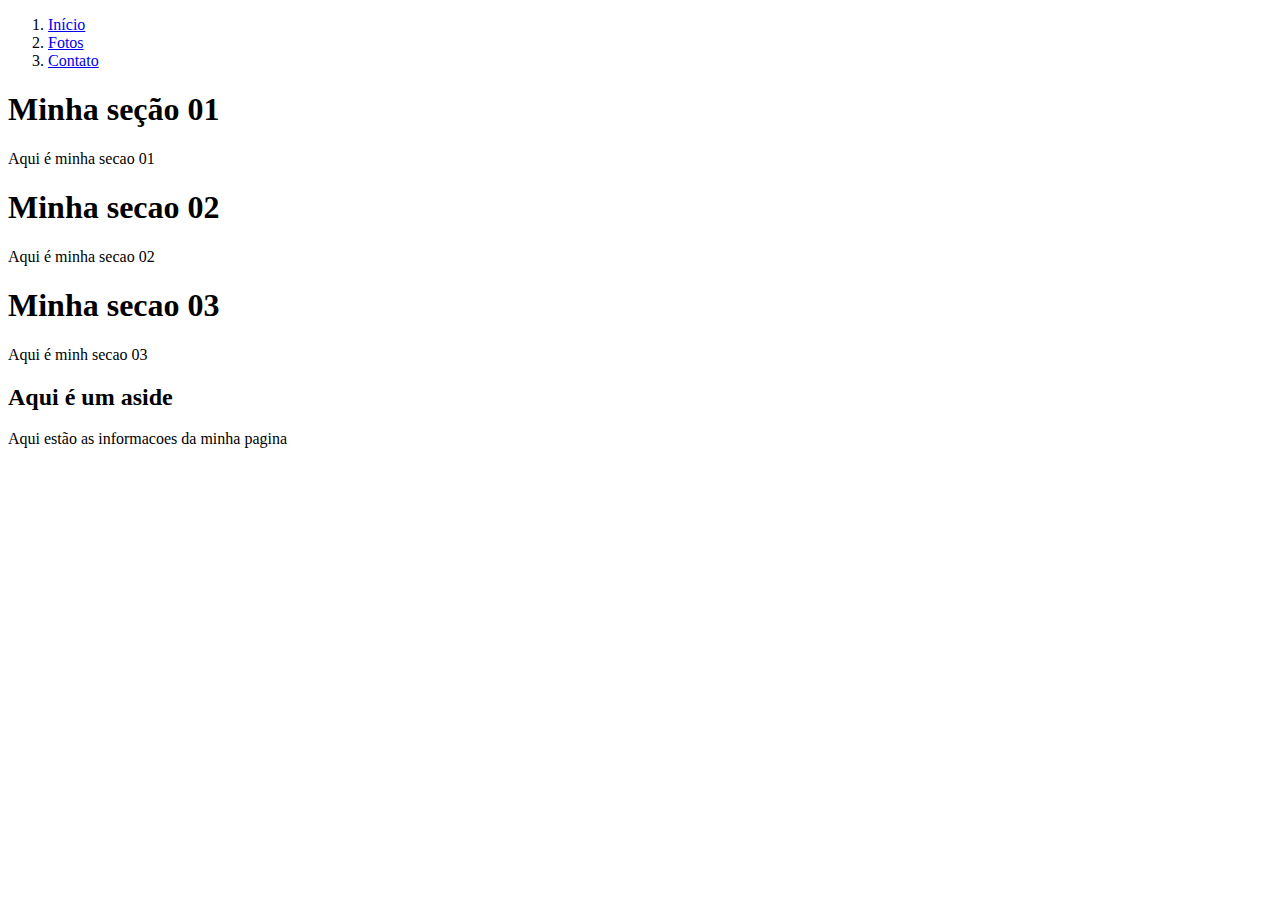
<file: programacao-full-stack/aula4/index.html>
<!DOCTYPE html>
<html lang="en">

<head>
    <meta charset="UTF-8">
    <meta name="viewport" content="width=device-width, initial-scale=1.0">
    <title>Document</title>
</head>

<body>

    <header>
        <nav>
            <ol>
                <li><a href="#section1">Início</a></li>
                <li><a href="#section2">Fotos</a></li>
                <li><a href="#section3">Contato</a></li>
            </ol>
        </nav>
    </header>

    <main>

        <section id="section1">
            <h1>Minha seção 01</h1>
            <p>Aqui é minha secao 01</p>
        </section>

        <section id="section2">
            <h1>Minha secao 02</h1>
            <p>Aqui é minha secao 02</p>
        </section>

        <section id="section3">
            <h1>Minha secao 03</h1>
            <p>Aqui é minh secao 03</p>
        </section>

        <aside>
            <h2>Aqui é um aside</h2>
        </aside>

    </main>

    <footer>
        <p>Aqui  estão as informacoes da minha pagina</p>
    </footer>

</body>

</html>
</file>
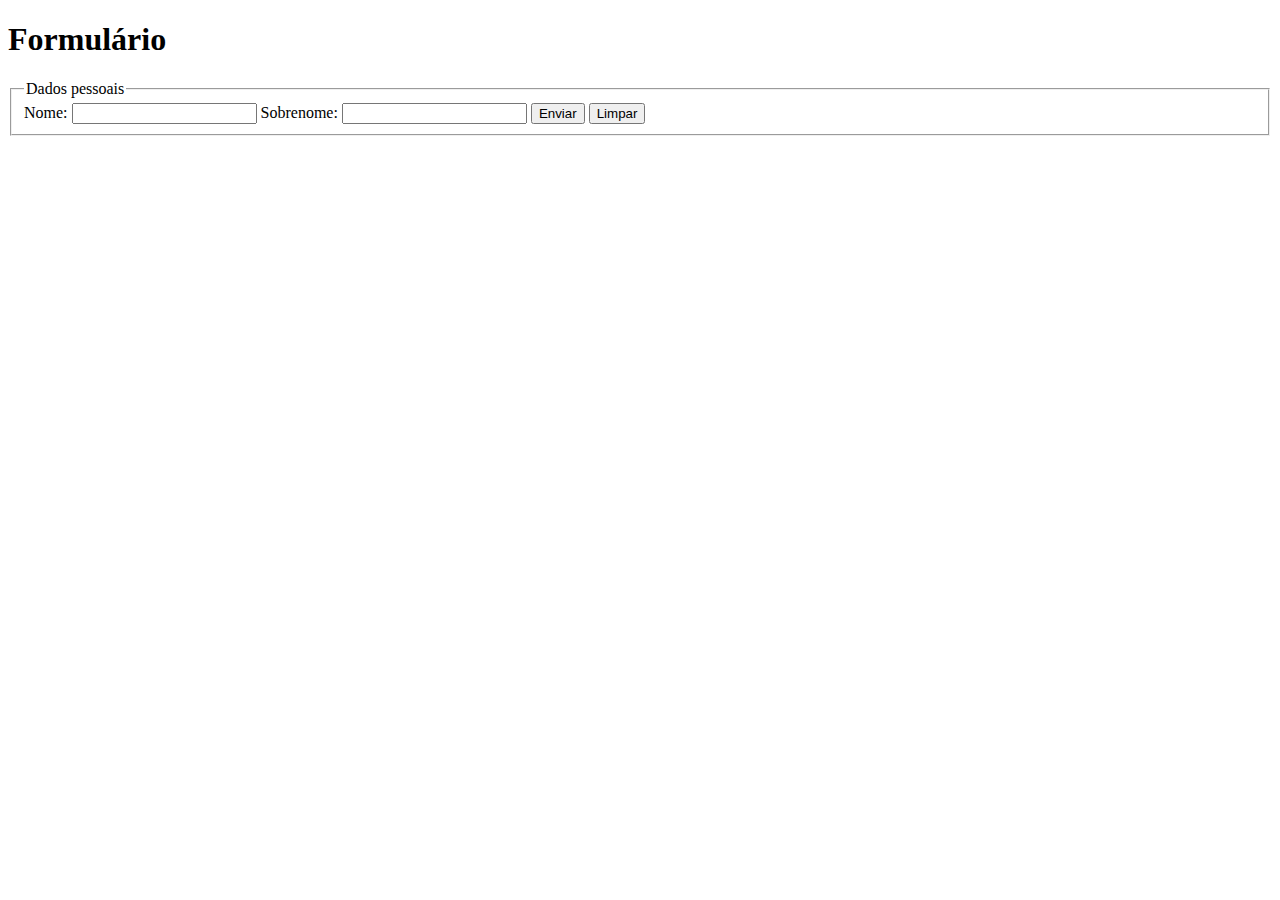
<file: programacao-full-stack/aula4/exercicio001.html>
<!DOCTYPE html>
<html lang="pt-br">
<head>
    <meta charset="UTF-8">
    <meta name="viewport" content="width=device-width, initial-scale=1.0">
    <title>Exercicio 01</title>
</head>
<body>
    <main>
        <section id="form">
            <h1>Formulário</h1>
            <form action="">
                <fieldset>
                    <legend>Dados pessoais</legend>

                    <label for="">Nome:</label>
                    <input type="text">

                    <label for="">Sobrenome:</label>
                    <input type="text">

                    <input type="submit" value="Enviar">
                    <input type="reset" value="Limpar">

                </fieldset>
            </form>
        </section>
    </main>
</body>
</html>
</file>
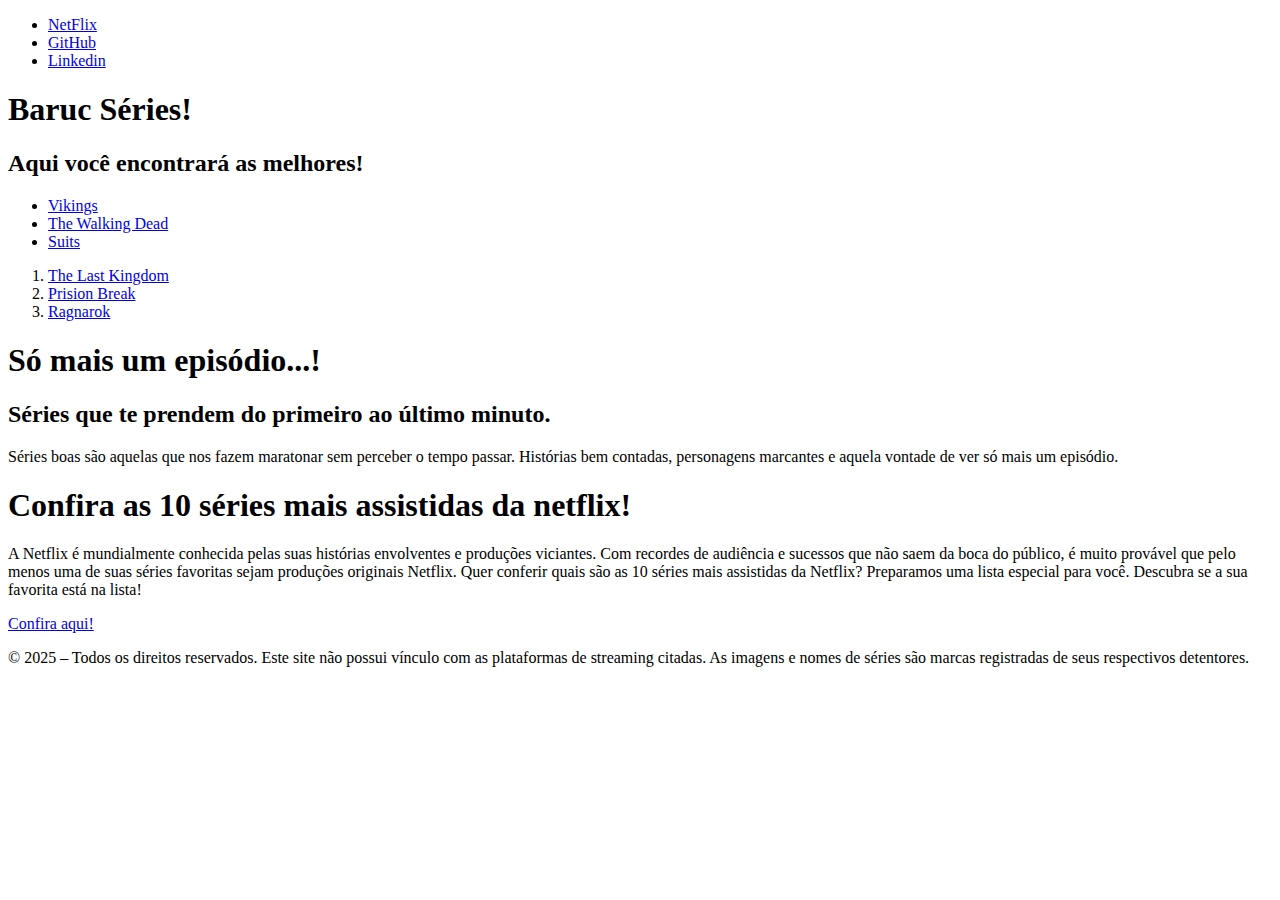
<file: programacao-full-stack/aula4/exercicio01.html>
<!DOCTYPE html>
<html lang="pt-br">
<head>
    <meta charset="UTF-8">
    <meta name="viewport" content="width=device-width, initial-scale=1.0">
    <title>BarucSéries</title>
</head>
<body>
    <!-- Cabecalho com navegação -->
    <header>
        <nav>
            <ul>
                <li><a href="https://www.netflix.com/br/">NetFlix</a></li> <!--Link para netflix-->
                <li><a href="https://github.com/jhonedev">GitHub</a></li> <!--Link para meu github-->
                <li><a href="https://www.linkedin.com/in/jhonedev/">Linkedin</a></li> <!--Link para meu linkedin-->
            </ul>
        </nav>
    </header>
    <!-- Conteúdo principal -->
    <main>
        <!-- Seção 1 -->
        <section>
            <h1>Baruc Séries!</h1>
            <h2>Aqui você encontrará as melhores!</h2>
            <p></p>
            <!-- Lista não ordenada -->
            <ul>
                <li><a href="https://www.netflix.com/br/title/70301870">Vikings</a></li>
                <li><a href="https://www.netflix.com/br/title/70177057">The Walking Dead</a></li>
                <li><a href="https://www.netflix.com/br/title/70195800">Suits</a></li>
            </ul>
            <!-- Lista ordenada -->
            <ol>
                <li><a href="https://www.netflix.com/br/title/80074249">The Last Kingdom</a></li>
                <li><a href="https://www.netflix.com/br/title/70140425">Prision Break</a></li>
                <li><a href="https://www.netflix.com/br/title/80232926">Ragnarok</a></li>
            </ol>
        </section>

        <!-- Seção 2  -->
        <section>
            <h1>Só mais um episódio...!</h1> <!--Título da seção-->
            <h2>Séries que te prendem do primeiro ao último minuto.</h2> <!--Subtítulo-->
            <p>
                Séries boas são aquelas que nos fazem maratonar sem perceber o tempo passar. Histórias bem contadas, personagens marcantes 
                e aquela vontade de ver só mais um episódio.
            </p> <!--Parágrafo descritivo sobre as melhores séries-->
        </section>

        <!--Barra lateral-->
        <aside>
            <h1>Confira as 10 séries mais assistidas da netflix!</h1> <!--Título da seção-->
            <p>A Netflix é mundialmente conhecida pelas suas histórias envolventes e produções viciantes. Com recordes de audiência e 
                sucessos que não saem da boca do público, é muito provável que pelo menos uma de suas séries favoritas sejam produções 
                originais Netflix. Quer conferir quais são as 10 séries mais assistidas da Netflix? Preparamos uma lista especial para
                você. Descubra se a sua favorita está na lista! </p> <!--Texto informativo sobre as séries -->
            <a href="https://www.claro.com.br/faq/news/entretenimento/series-mais-assistidas-da-netflix">Confira aqui!</a> <!--Link para a fonte-->
        </aside>

    </main>

    <!--Rodapé para os direitos autorais-->
    <footer>
        <p>© 2025 – Todos os direitos reservados. Este site não possui vínculo com as plataformas de streaming citadas. As imagens e 
            nomes de séries são marcas registradas de seus respectivos detentores.</p>
    </footer>
</body>
</html>
</file>
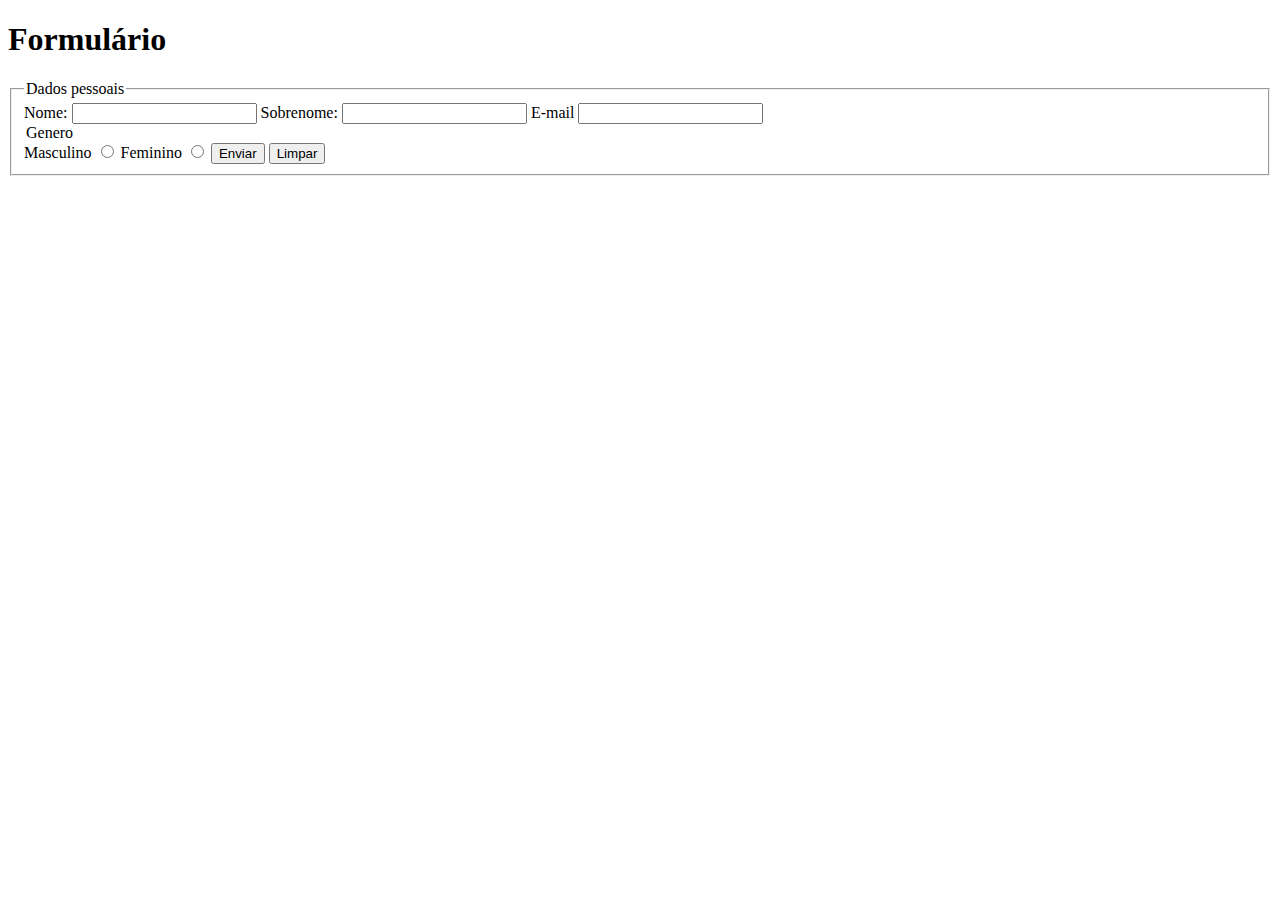
<file: programacao-full-stack/aula4/exercicio02.html>
<!DOCTYPE html>
<html lang="pt-br">
<head>
    <meta charset="UTF-8">
    <meta name="viewport" content="width=device-width, initial-scale=1.0">
    <title>Exercicio 02</title>
</head>
<body>
    <main>
        <section id="form">
            <h1>Formulário</h1>
            <form action="">
                <fieldset>
                    <legend>Dados pessoais</legend>

                    <label for="">Nome:</label>
                    <input type="text">

                    <label for="">Sobrenome:</label>
                    <input type="text">

                    <label for="">E-mail</label>
                    <input type="email">

                    <legend>Genero</legend>
                    <label for="m">Masculino</label>
                    <input type="radio" id="m" name="sexo" value="m">

                    <label for="f">Feminino</label>
                    <input type="radio" id="f" name="sexo" value="f">

                    <input type="submit" value="Enviar">
                    <input type="reset" value="Limpar">

                    

                </fieldset>
            </form>
        </section>
    </main>
</body>
</html>
</file>
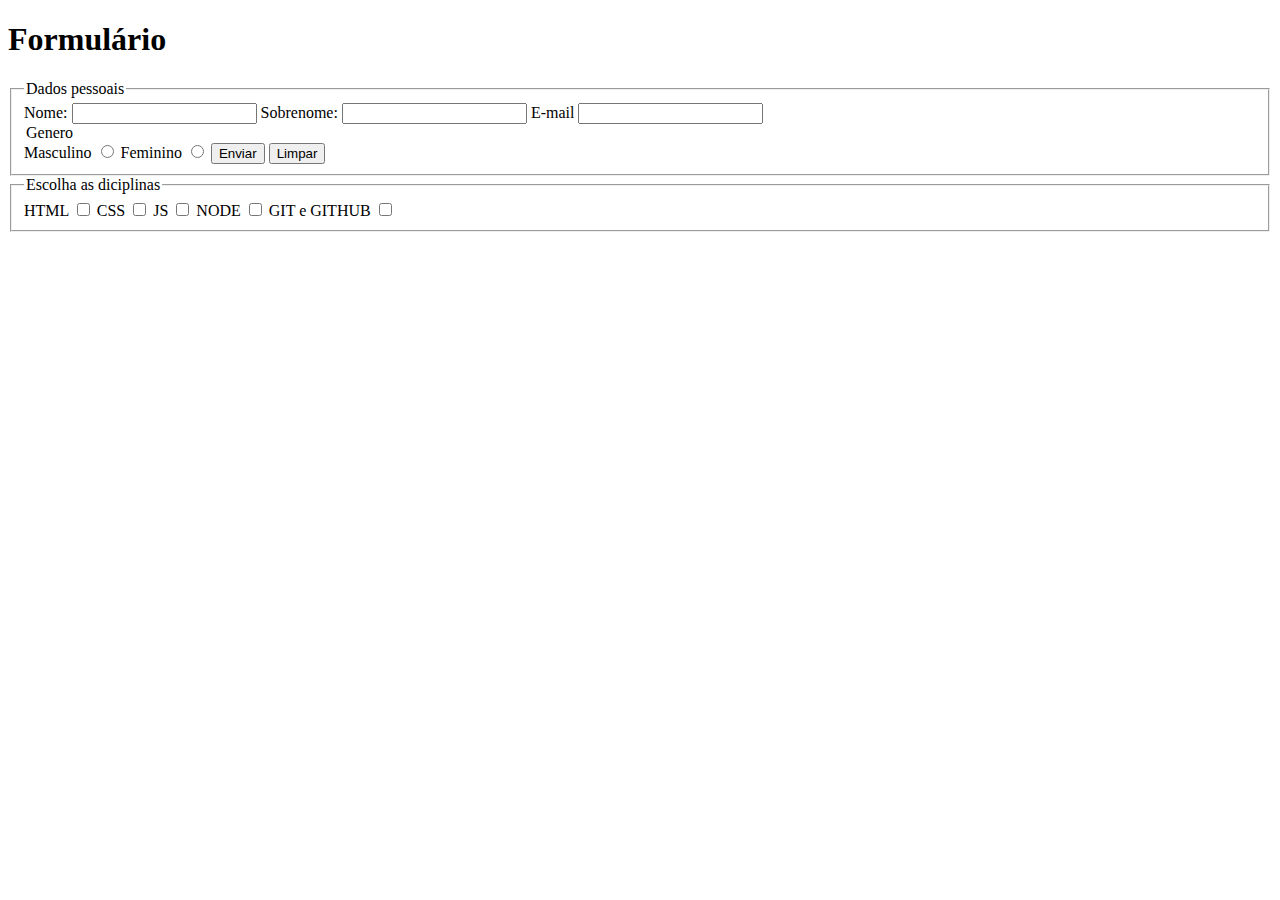
<file: programacao-full-stack/aula4/exercicio03.html>
<!DOCTYPE html>
<html lang="pt-br">
<head>
    <meta charset="UTF-8">
    <meta name="viewport" content="width=device-width, initial-scale=1.0">
    <title>Exercicio 03</title>
</head>
<body>
    <main>
        <section id="form">
            <h1>Formulário</h1>
            <form action="">
                <fieldset>
                    <legend>Dados pessoais</legend>

                    <label for="">Nome:</label>
                    <input type="text">

                    <label for="">Sobrenome:</label>
                    <input type="text">

                    <label for="">E-mail</label>
                    <input type="email">

                    <legend>Genero</legend>
                    <label for="m">Masculino</label>
                    <input type="radio" id="m" name="sexo" value="m">

                    <label for="f">Feminino</label>
                    <input type="radio" id="f" name="sexo" value="f">

                    <input type="submit" value="Enviar">
                    <input type="reset" value="Limpar">

                </fieldset>

                <fieldset>
                    <legend>Escolha as diciplinas</legend>

                    <label for="">HTML</label>
                    <input type="checkbox">

                    <label for="">CSS</label>
                    <input type="checkbox">

                    <label for="">JS</label>
                    <input type="checkbox">

                    <label for="">NODE</label>
                    <input type="checkbox">

                    <label for="">GIT e GITHUB</label>
                    <input type="checkbox">
                </fieldset>
            </form>
        </section>
    </main>
</body>
</html>
</file>
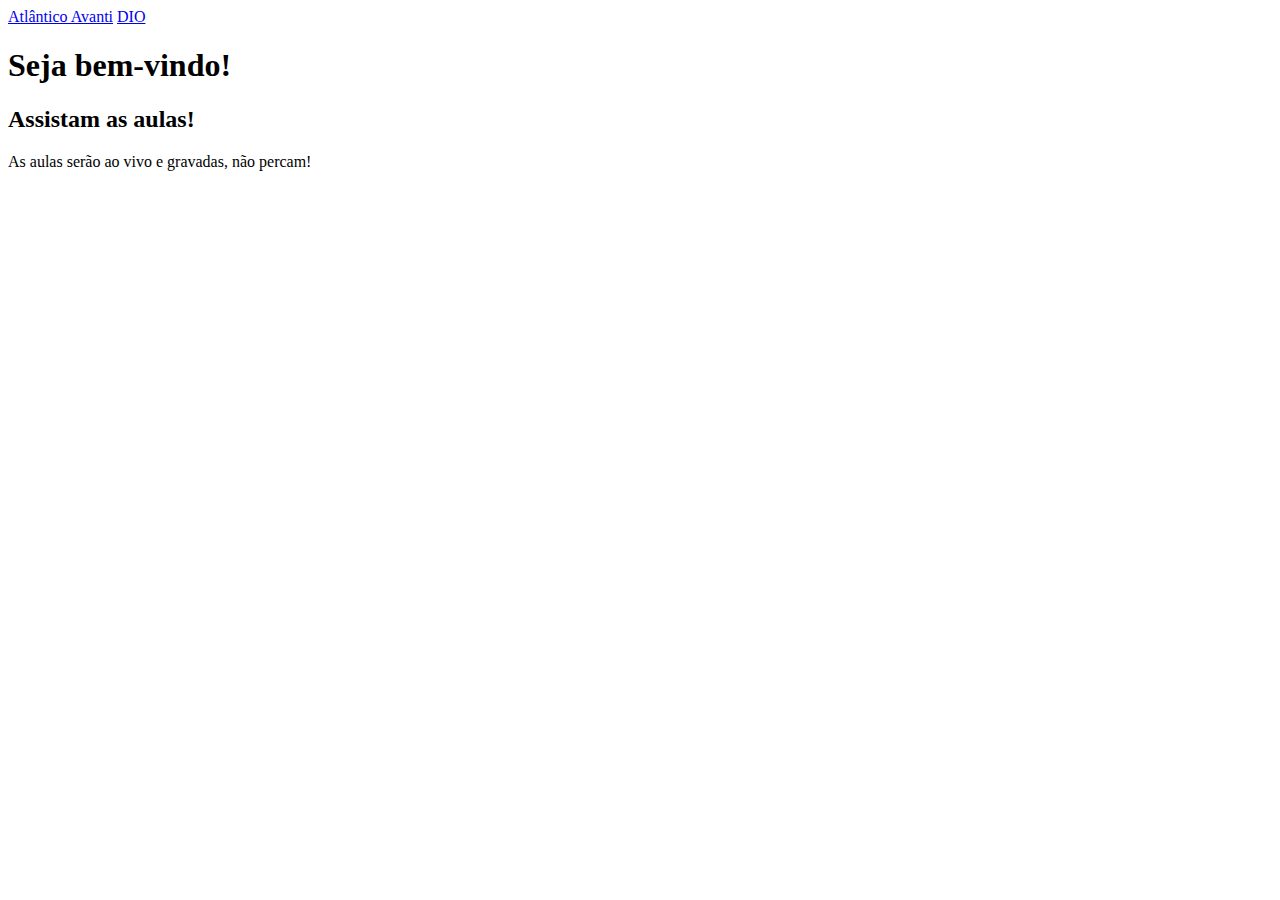
<file: programacao-full-stack/aula4/index1.0.html>
<!DOCTYPE html>
<html lang="en">
<head>
    <meta charset="UTF-8">
    <meta name="viewport" content="width=device-width, initial-scale=1.0">
    <title>Cursos</title>
</head>

<header>

    <nav>
        <a href="https://atlanticoavanti.ensinio.com/browse">Atlântico Avanti</a>
        <a href="https://www.dio.me/">DIO</a>
    </nav>

</header>

<body>
    <h1>Seja bem-vindo!</h1>
    <h2>Assistam as aulas!</h2>
    <p>As aulas serão ao vivo e gravadas, não percam!</p>
</body>
</html>
</file>
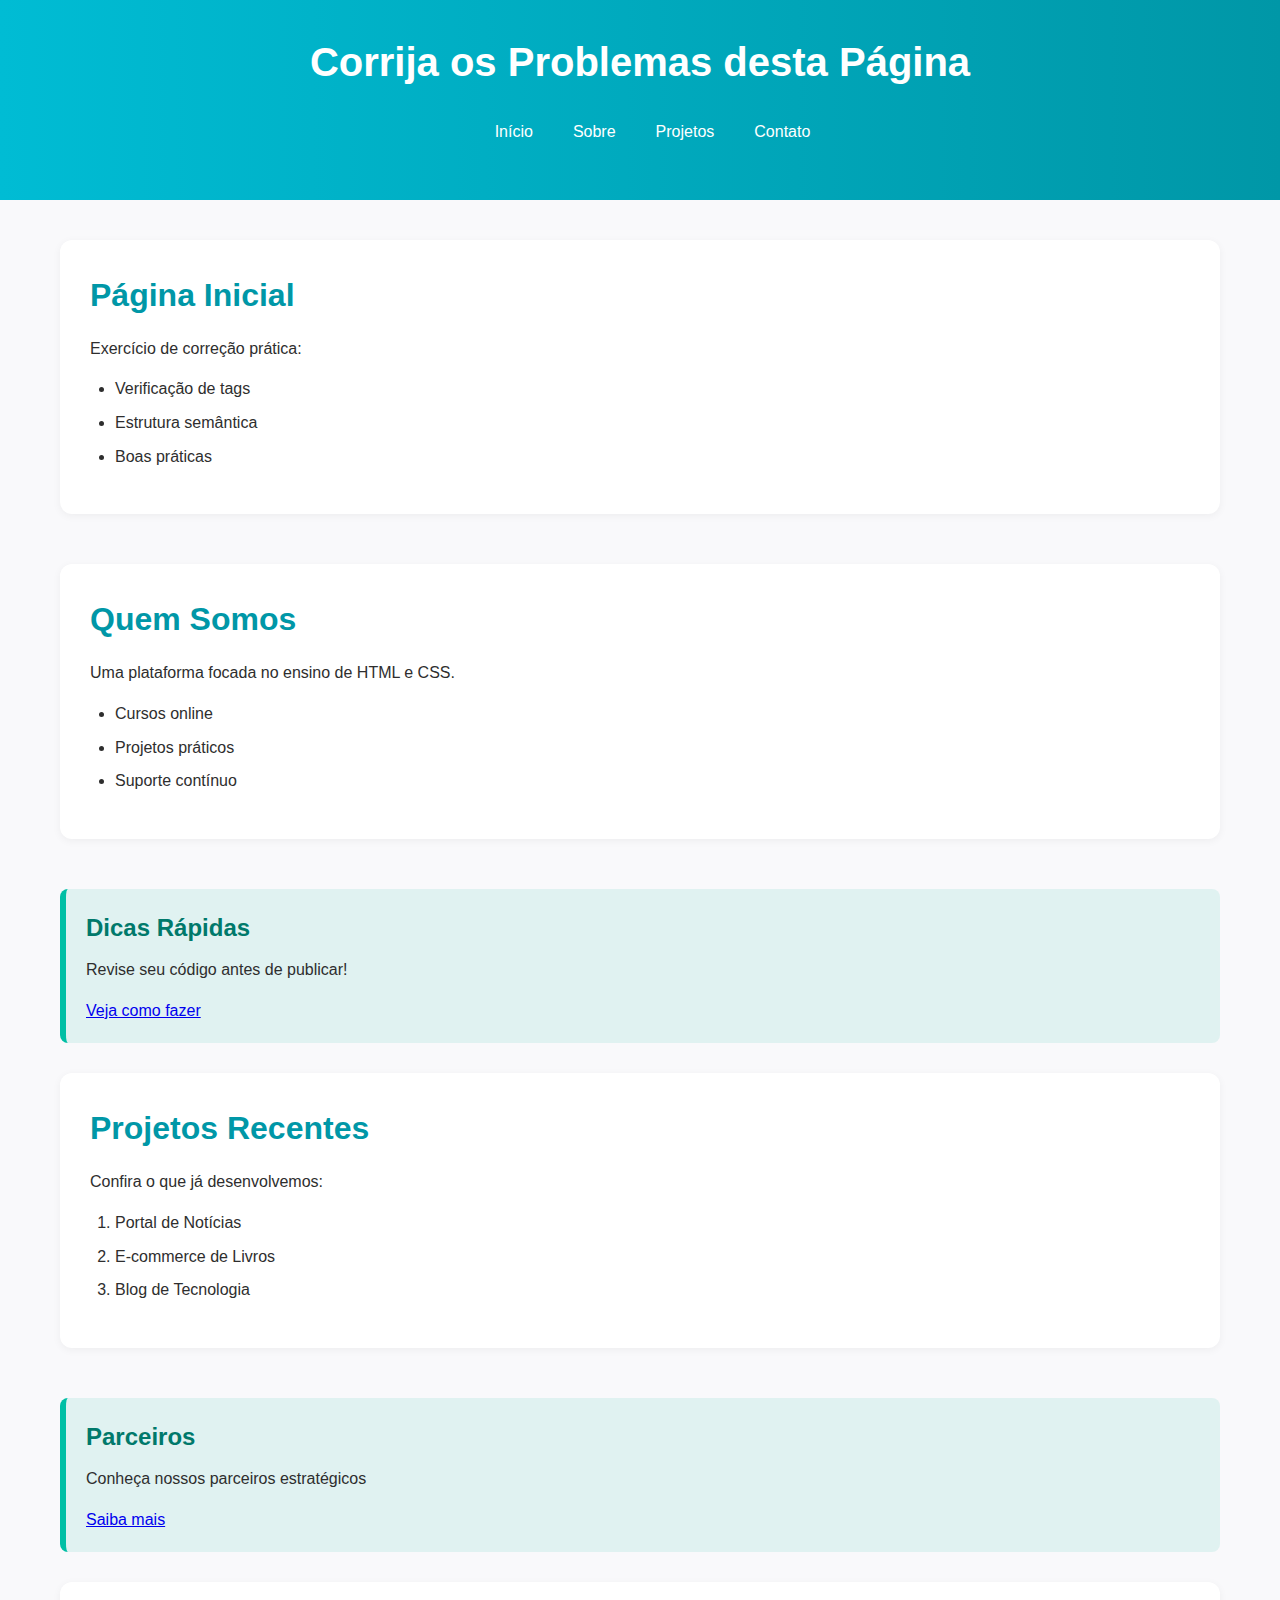
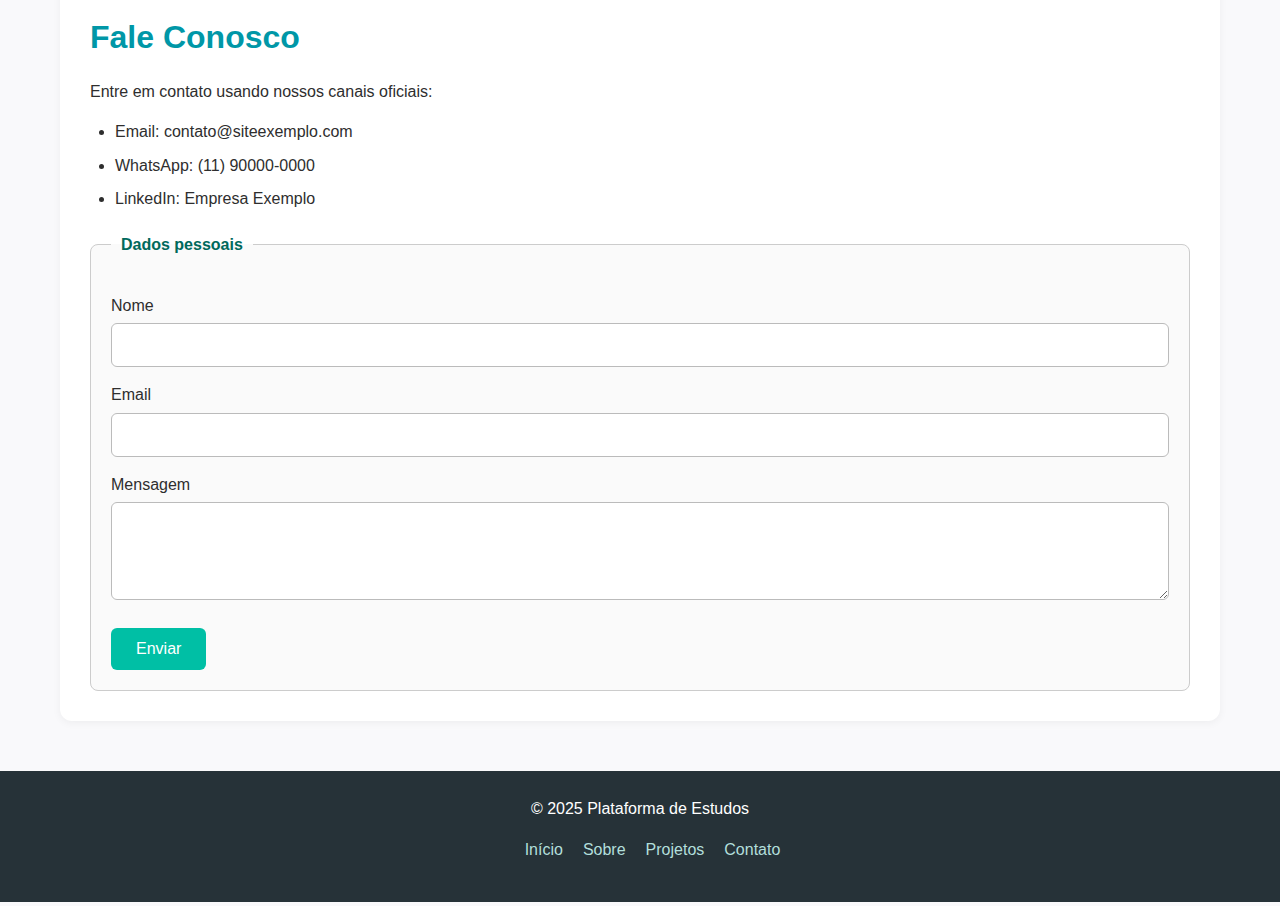
<file: programacao-full-stack/aula6/codigo_07.html>
<!DOCTYPE html>
<html lang="pt-BR">

<head>
    <title>Página de Exercício Avançado</title> <!--Necessário o fechamento de title-->
    <meta charset="UTF-8">
    <meta name="viewport" content="width=device-width", initial-scale="1.0"> <!--Faltando essa linha do meta-->
    <link rel="stylesheet" href="styles.css">
</head>

<body>

    <header>
        <h1>Corrija os Problemas desta Página</h1>
        <nav>
            <ul>
                <li><a href="#inicio">Início</a></li> <!--Corrigido a falta de fechamento da tag "a" e "li"-->
                <li><a href="#sobre">Sobre</a></li> <!--Corrigido a falta de fechamento da tag "a" e "li"-->
                <li><a href="#projetos">Projetos</a></li><!--Corrigido a falta de fechamento da tag "a" e "li"-->
                <li><a href="#contato">Contato</a></li><!--Corrigido a falta de fechamento da tag "a"-->
            </ul>
        </nav>
    </header>

    <main>

        <section id="inicio">
            <h2>Página Inicial</h2> <!--Corrigido a falta de fechamento da tag "h2"-->
            <p>Exercício de correção prática:</p> <!--Corrigido a falta de fechamento da tag "p"-->
            <ul>
                <li>Verificação de tags</li> <!--Corrigido a falta de fechamento da tag "li"-->
                <li>Estrutura semântica</li> <!--Corrigido a falta de fechamento da tag "li"-->
                <li>Boas práticas</li> <!--Corrigido a falta de fechamento da tag "li"-->
            </ul>
        </section>

        <section id="sobre">
            <h2>Quem Somos</h2> <!--Corrigido a falta de fechamento da tag "h2"-->
            <p>Uma plataforma focada no ensino de HTML e CSS.</p> <!--Corrigido a falta de fechamento da tag "p"-->
            <ul>
                <li>Cursos online</li> <!--Corrigido a falta de fechamento da tag "li"-->
                <li>Projetos práticos</li> <!--Corrigido a falta de fechamento da tag "li"-->
                <li>Suporte contínuo</li> <!--Corrigido a falta de fechamento da tag "li"-->
            </ul>
        </section>

        <aside>
            <h3>Dicas Rápidas</h3> <!--Corrigido a falta de fechamento da tag "h3"-->
            <p>Revise seu código antes de publicar!</p> <!--Corrigido a falta de fechamento da tag "p"-->
            <a href="#">Veja como fazer</a>
        </aside>

        <section id="projetos">
            <h2>Projetos Recentes</h2> <!--Corrigido a falta de fechamento da tag "h2"-->
            <p>Confira o que já desenvolvemos:</p> <!--Corrigido a falta de fechamento da tag "p"-->
            <ol>
                <li>Portal de Notícias</li> <!--Corrigido a falta de fechamento da tag "li"-->
                <li>E-commerce de Livros</li> <!--Corrigido a falta de fechamento da tag "li"-->
                <li>Blog de Tecnologia</li> <!--Corrigido a falta de fechamento da tag "li"-->
            </ol>
        </section>

        <aside>
            <h3>Parceiros</h3>
            <p>Conheça nossos parceiros estratégicos</p> <!--Corrigido a falta de fechamento da tag "p"-->
            <a href="#">Saiba mais</a> <!--Corrigido a falta de fechamento da tag "a" e identar aside-->
        </aside>

        <section id="contato">
            <h2>Fale Conosco</h2>

            <p>Entre em contato usando nossos canais oficiais:</p> <!--Corrigido a falta de fechamento da tag "p"-->
            <ul>
                <li>Email: contato@siteexemplo.com</li> <!--Corrigido a falta de fechamento da tag "li"-->
                <li>WhatsApp: (11) 90000-0000</li> <!--Corrigido a falta de fechamento da tag "li"-->
                <li>LinkedIn: Empresa Exemplo</li> <!--Corrigido a falta de fechamento da tag "li"-->
            </ul>

            <form action="enviar.php" method="post"> <!--Corrigido a falta das aspas em method-->
                <fieldset> <!--Adicionado um fieldset por conter um formulário para agrupar os campos relacionados aos dados pessoais.-->
                    <legend>Dados pessoais</legend> <!--Adicionado uma legenda para o fieldset-->

                    <label>Nome</label> <!--Corrigido a falta de fechamento da tag "label"-->
                    <input name="nome" type="text"> <!--Corrigido a falta das aspas em "name" e "type"-->

                    <label>Email</label> <!--Corrigido a falta de fechamento da tag label-->
                    <input name="email" type="email"> <!--Corrigido a falta das aspas em "name" e "type"-->

                    <label>Mensagem</label> <!--Corrigido a falta de fechamento da tag label-->
                    <textarea name="mensagem" rows="4" cols="30"></textarea> <!--Corrigido a falta de fechamento da tag "textarea" e corrigido a falta das aspas em "name", "rows" e "cols"-->

                    <input type="submit" value="Enviar"> <!--Corrigido a falta das aspas em "type" e "value"-->
                </fieldset>
            </form>
        </section>

    </main>

    <footer>
        <p>© 2025 Plataforma de Estudos</p> <!--Corrigido a falta de fechamento da tag "p"-->
        <nav>
            <ul>
                <li><a href="#inicio">Início</a></li> <!--Corrigido a falta de fechamento da tag "a" e "li"-->
                <li><a href="#sobre">Sobre</a></li> <!--Corrigido a falta de fechamento da tag "a" e "li"-->
                <li><a href="#projetos">Projetos</a></li> <!--Corrigido a falta de fechamento da tag "a" e "li"-->
                <li><a href="#contato">Contato</a></li> <!--Corrigido a falta de fechamento da tag "a" e "li"-->
            </ul>
        </nav>
    </footer>

</body>
</html>
</file>
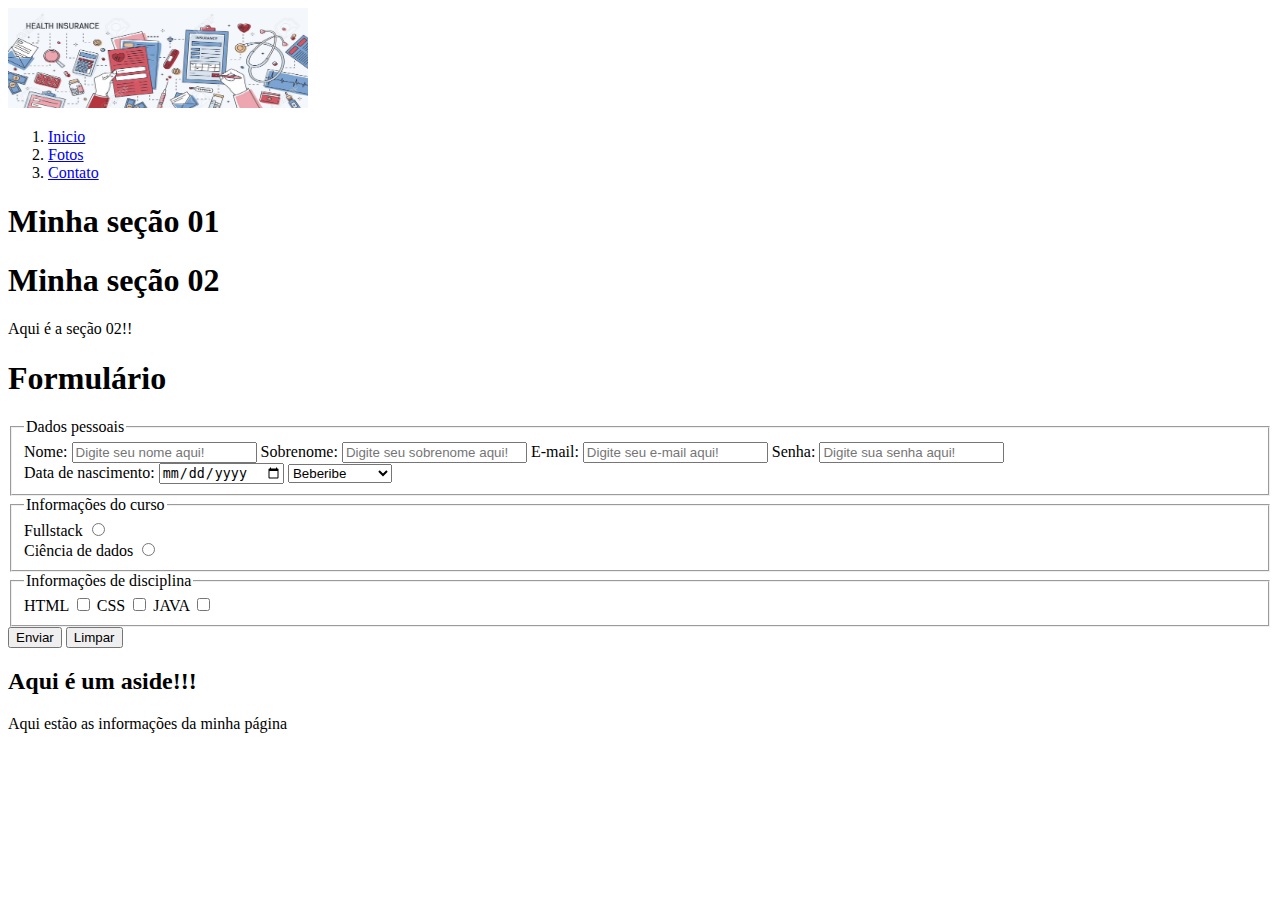
<file: programacao-full-stack/aula7/exercicio1.html>
<!DOCTYPE html>
<html lang="pt-br">

<head>
    <meta charset="UTF-8">
    <meta name="viewport" content="width=device-width, initial-scale=1.0">
    <title>Document</title>
</head>

<!--Aqui é um comentário!!!!-->
<body>
    <header>
        <img src="form.jpg" width="300" height="100" title="ALGUM TEXTO" alt="imagem de um formulario">
        <nav>
            <ol>
                <li><a href="#section1">Inicio</a></li>
                <li><a href="#section2">Fotos</a></li>
                <li><a href="#form">Contato</a></li>
            </ol>
        </nav>
    </header>

    <main>
        <section id="section1"  >
            <h1>Minha seção 01</h1>
            <p hidden >Aqui é a seção 01!!</p> <!--Esse hidden deixa o paragrafo oculto-->
        </section>
        <section id="section2">
            <h1>Minha seção 02</h1>
            <p>Aqui é a seção 02!!</p>
        </section>

        <section id="form">
            <h1>Formulário</h1>
            <form action="">
                <fieldset>
                    <legend>Dados pessoais</legend>

                    <label for="">Nome:</label>
                    <input type="text" placeholder="Digite seu nome aqui!" required> <!--Adicionado placeholder e required-->

                    <label for="">Sobrenome:</label>
                    <input type="text" placeholder="Digite seu sobrenome aqui!" required minlength="5"> <!--Adicionado placeholder e required-->

                    <label for="">E-mail:</label>
                    <input type="email" placeholder="Digite seu e-mail aqui!" required> <!--Adicionado placeholder e required-->

                    <label for="">Senha:</label>
                    <input type="password" placeholder="Digite sua senha aqui!" required><br> <!--Adicionado placeholder e required-->

                    <label for="">Data de nascimento:</label>
                    <input type="date">

                    <select name="" id="">
                        <option value="">Beberibe</option>
                        <option value="">Fortaleza</option>
                        <option value="">Juazeiro</option>
                        <option value="">Pedra Branca</option>
                    </select>
                </fieldset>

                <fieldset>
                    <legend>Informações do curso</legend>

                    <label for="fs">Fullstack</label>
                    <input type="radio" id="fs" name="curso" value="fullstack"> <br>

                    <label for="">Ciência de dados</label>
                    <input type="radio" name="curso" value="cd">
                </fieldset>

                <fieldset>
                    <legend>Informações de disciplina</legend>

                    <label for="">HTML</label>
                    <input type="checkbox" name="html" value="html">

                    <label for="">CSS</label>
                    <input type="checkbox">

                    <label for="">JAVA</label>
                    <input type="checkbox">

                </fieldset>

                <input type="submit" value="Enviar">
                <input type="reset" value="Limpar">
            </form>
        </section>

        <aside>
            <h2>Aqui é um aside!!!</h2>
        </aside>
    </main>
    
    <footer>
        <p>Aqui estão as informações da minha página</p>
    </footer>
</body>

</html>
</file>
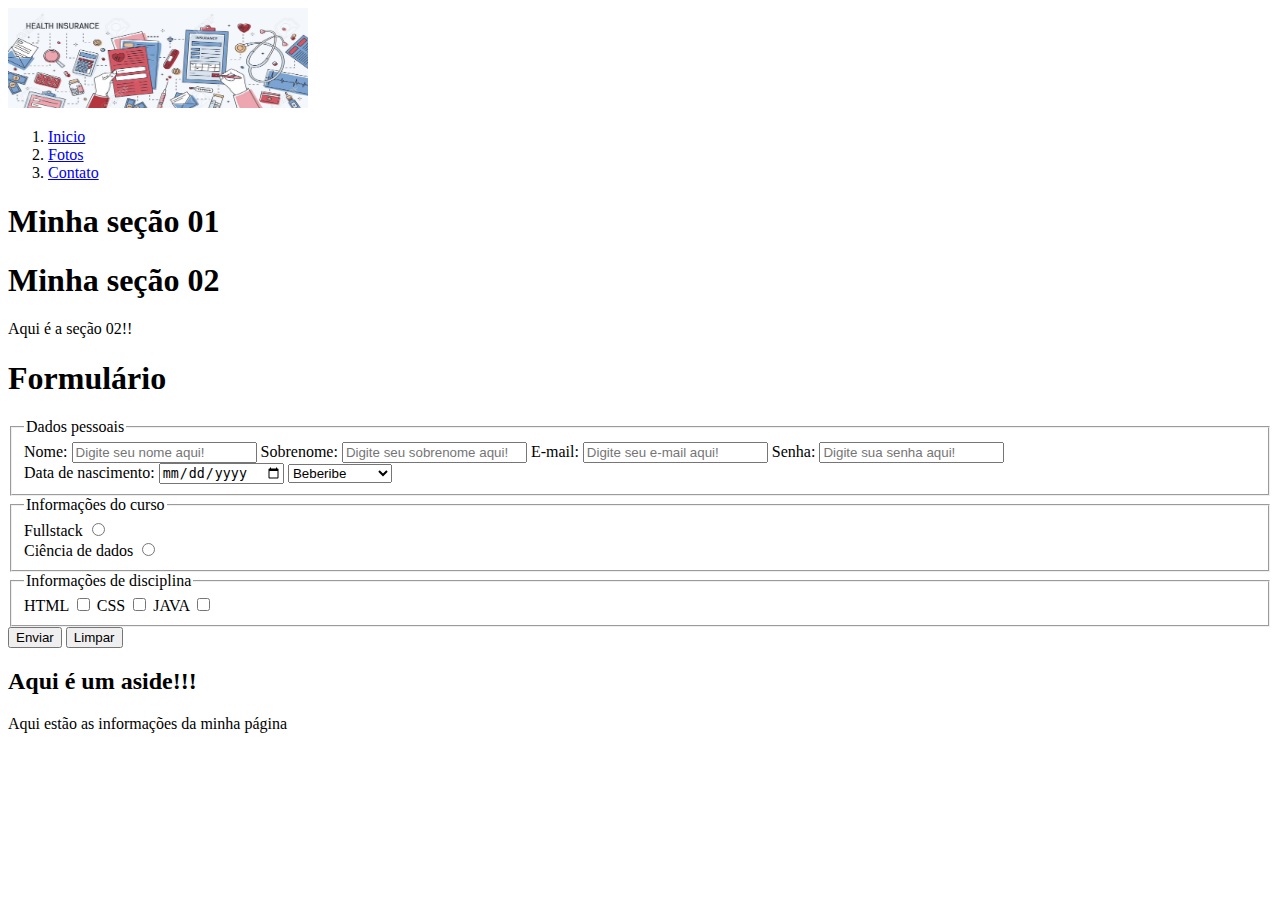
<file: programacao-full-stack/aula7/exercicio2.html>
<!DOCTYPE html>
<html lang="pt-br">

<head>
    <meta charset="UTF-8">
    <meta name="viewport" content="width=device-width, initial-scale=1.0">
    <title>Document</title>
</head>

<!--Aqui é um comentário!!!!-->
<body>
    <header>
        <img src="form.jpg" width="300" height="100" title="ALGUM TEXTO" alt="imagem de um formulario">
        <nav>
            <ol>
                <li><a href="#section1">Inicio</a></li>
                <li><a href="#section2">Fotos</a></li>
                <li><a href="#form">Contato</a></li>
            </ol>
        </nav>
    </header>

    <main>
        <section id="section1" class="secao" > <!--Adicionado a classe secao-->
            <h1>Minha seção 01</h1>
            <p hidden >Aqui é a seção 01!!</p> <!--Esse hidden deixa o paragrafo oculto-->
        </section>
        <section id="section2" class="secao"> <!--Adicionado a classe secao-->
            <h1>Minha seção 02</h1>
            <p>Aqui é a seção 02!!</p>
        </section>

        <section id="form" class="secao"> <!--Adicionado a classe secao-->
            <h1>Formulário</h1>
            <form action="">
                <fieldset>
                    <legend>Dados pessoais</legend>

                    <label for="nome">Nome:</label> <!--Adicionado o for nome para associar ao seu id-->
                    <input type="text" id="nome" placeholder="Digite seu nome aqui!" required> <!--Adicionado o id nome-->

                    <label for="sobrenome">Sobrenome:</label> <!--Adicionado o for sobrenome para associar ao seu id-->
                    <input type="text" id="sobrenome" placeholder="Digite seu sobrenome aqui!" required minlength="5"> <!--Adicionado o id sobrenome-->

                    <label for="email">E-mail:</label> <!--Adicionado o for email para associar ao seu id-->
                    <input type="email" id="email" placeholder="Digite seu e-mail aqui!" required> <!--Adicionado o id email-->

                    <label for="senha">Senha:</label> <!--Adicionado o for senha para associar ao seu id-->
                    <input type="password" id="senha" placeholder="Digite sua senha aqui!" required><br> <!--Adicionado o id senha-->

                    <label for="dataDeNascimento">Data de nascimento:</label> <!--Adicionado o for dataDeNascimento para associar ao seu id-->
                    <input type="date" id="dataDeNascimento"> <!--Adicionado o id dataDeNascimento-->

                    <select name="" id="">
                        <option value="">Beberibe</option>
                        <option value="">Fortaleza</option>
                        <option value="">Juazeiro</option>
                        <option value="">Pedra Branca</option>
                    </select>
                </fieldset>

                <fieldset>
                    <legend>Informações do curso</legend>

                    <label for="fs">Fullstack</label>
                    <input type="radio" id="fs" name="curso" value="fullstack"> <br>

                    <label for="">Ciência de dados</label>
                    <input type="radio" name="curso" value="cd">
                </fieldset>

                <fieldset>
                    <legend>Informações de disciplina</legend>

                    <label for="">HTML</label>
                    <input type="checkbox" name="html" value="html">

                    <label for="">CSS</label>
                    <input type="checkbox">

                    <label for="">JAVA</label>
                    <input type="checkbox">

                </fieldset>

                <input type="submit" value="Enviar">
                <input type="reset" value="Limpar">
            </form>
        </section>

        <aside>
            <h2>Aqui é um aside!!!</h2>
        </aside>
    </main>
    
    <footer>
        <p>Aqui estão as informações da minha página</p>
    </footer>
</body>

</html>
</file>
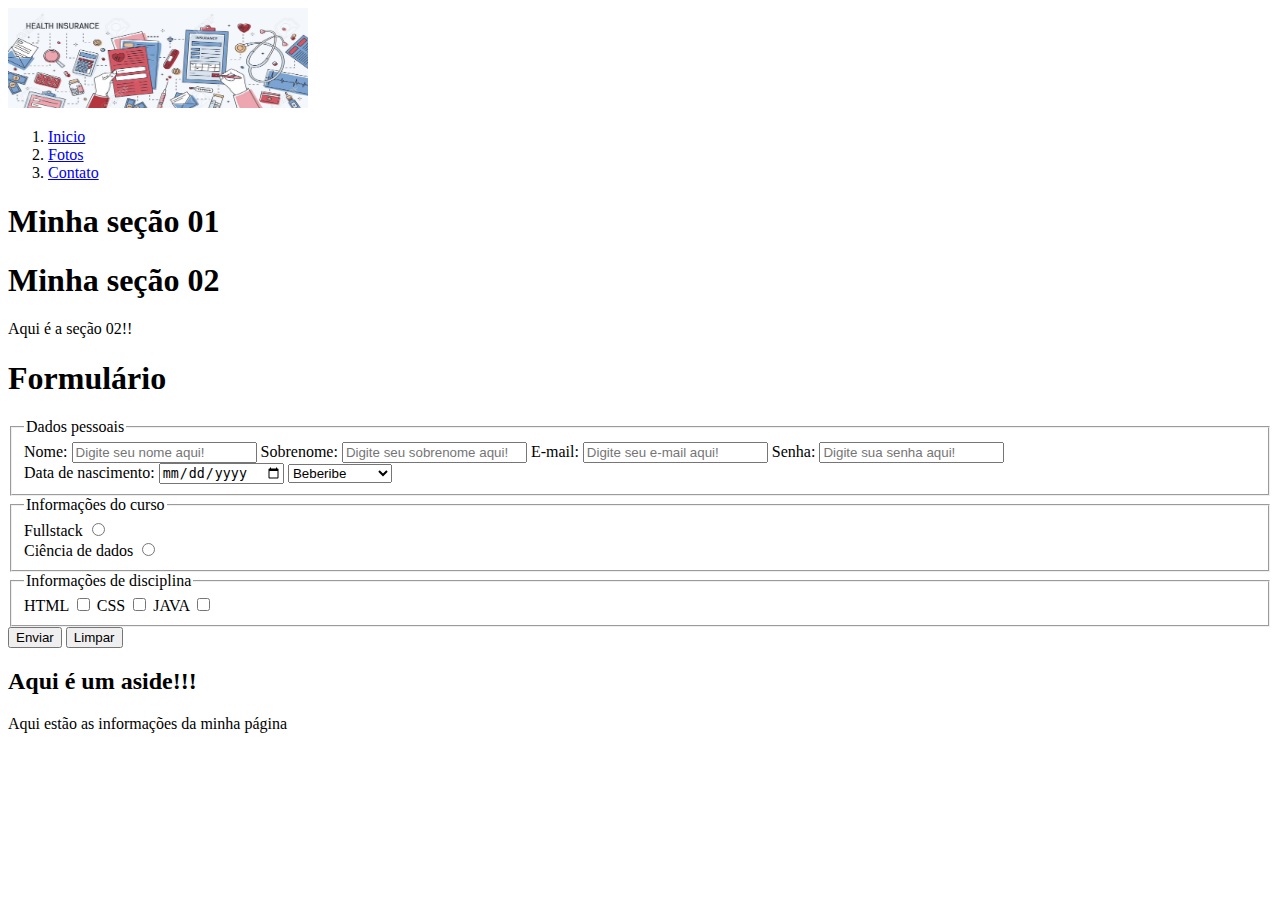
<file: programacao-full-stack/aula7/exercicio3.html>
<!DOCTYPE html>
<html lang="pt-br">

<head>
    <meta charset="UTF-8">
    <meta name="viewport" content="width=device-width, initial-scale=1.0">
    <title>Document</title>
</head>

<!--Aqui é um comentário!!!!-->
<body>
    <header>
        <img src="form.jpg" width="300" height="100" title="ALGUM TEXTO" alt="imagem de um formulario">
        <nav>
            <ol>
                <li><a href="#section1">Inicio</a></li>
                <li><a href="#section2">Fotos</a></li>
                <li><a href="#form">Contato</a></li>
            </ol>
        </nav>
    </header>

    <main>
        <section id="section1" class="secao" > <!--Adicionado a classe secao-->
            <h1>Minha seção 01</h1>
            <p hidden >Aqui é a seção 01!!</p> <!--Esse hidden deixa o paragrafo oculto-->
        </section>
        <section id="section2" class="secao"> <!--Adicionado a classe secao-->
            <h1>Minha seção 02</h1>
            <p>Aqui é a seção 02!!</p>
        </section>

        <section id="form" class="secao"> <!--Adicionado a classe secao-->
            <h1>Formulário</h1>
            <form action="">
                <fieldset>
                    <legend>Dados pessoais</legend>

                    <label for="nome">Nome:</label> <!--Adicionado o for nome para associar ao seu id-->
                    <input type="text" spellcheck="true" id="nome" placeholder="Digite seu nome aqui!" required> <!--Adicionado o id nome e spellcheck=true para verificacao ortografica-->

                    <label for="sobrenome">Sobrenome:</label> <!--Adicionado o for sobrenome para associar ao seu id-->
                    <input type="text" spellcheck="true" id="sobrenome" placeholder="Digite seu sobrenome aqui!" required minlength="5"> <!--Adicionado o id sobrenome e spellcheck=true para verificacao ortografica-->

                    <label for="email">E-mail:</label> <!--Adicionado o for email para associar ao seu id-->
                    <input type="email" id="email" placeholder="Digite seu e-mail aqui!" required> <!--Adicionado o id email-->

                    <label for="senha">Senha:</label> <!--Adicionado o for senha para associar ao seu id-->
                    <input type="password" id="senha" placeholder="Digite sua senha aqui!" required><br> <!--Adicionado o id senha-->

                    <label for="dataDeNascimento">Data de nascimento:</label> <!--Adicionado o for dataDeNascimento para associar ao seu id-->
                    <input type="date" id="dataDeNascimento"> <!--Adicionado o id dataDeNascimento-->

                    <select name="" id="">
                        <option value="">Beberibe</option>
                        <option value="">Fortaleza</option>
                        <option value="">Juazeiro</option>
                        <option value="">Pedra Branca</option>
                    </select>
                </fieldset>

                <fieldset>
                    <legend>Informações do curso</legend>

                    <label for="fs">Fullstack</label>
                    <input type="radio" id="fs" name="curso" value="fullstack"> <br>

                    <label for="">Ciência de dados</label>
                    <input type="radio" name="curso" value="cd">
                </fieldset>

                <fieldset>
                    <legend>Informações de disciplina</legend>

                    <label for="">HTML</label>
                    <input type="checkbox" name="html" value="html">

                    <label for="">CSS</label>
                    <input type="checkbox">

                    <label for="">JAVA</label>
                    <input type="checkbox">

                </fieldset>

                <input type="submit" value="Enviar">
                <input type="reset" value="Limpar">
            </form>
        </section>

        <aside>
            <h2>Aqui é um aside!!!</h2>
        </aside>
    </main>
    
    <footer>
        <p>Aqui estão as informações da minha página</p>
    </footer>
</body>

</html>
</file>
<file: programacao-full-stack/aula6/styles.css>
/* Reset padrão */
* {
    margin: 0;
    padding: 0;
    box-sizing: border-box;
}

/* Corpo da página */
body {
    font-family: 'Segoe UI', Tahoma, Geneva, Verdana, sans-serif;
    line-height: 1.6;
    background-color: #f9f9fb;
    color: #2e2e2e;
    padding: 0;
}

/* Cabeçalho */
header {
    background: linear-gradient(90deg, #00bcd4, #0097a7);
    color: white;
    padding: 30px 0;
    text-align: center;
}

header h1 {
    font-size: 2.5rem;
}

/* Navegação */
nav ul {
    list-style: none;
    display: flex;
    justify-content: center;
    flex-wrap: wrap;
    margin-top: 15px;
}

nav ul li {
    margin: 10px 20px;
}

nav ul li a {
    text-decoration: none;
    color: white;
    font-weight: 500;
    transition: color 0.3s ease;
}

nav ul li a:hover {
    color: #ffeb3b;
}

/* Container principal */
main {
    max-width: 1200px;
    margin: 40px auto;
    padding: 0 20px;
}

/* Seções */
section {
    margin-bottom: 50px;
    background-color: white;
    padding: 30px;
    border-radius: 12px;
    box-shadow: 0 2px 8px rgba(0, 0, 0, 0.05);
}

h2 {
    font-size: 2rem;
    color: #0097a7;
    margin-bottom: 15px;
}

h3 {
    font-size: 1.5rem;
    color: #00796b;
    margin-bottom: 10px;
}

p {
    margin-bottom: 15px;
    font-size: 1rem;
}

/* Listas */
ul, ol {
    padding-left: 25px;
    margin-bottom: 15px;
}

ul li, ol li {
    margin-bottom: 8px;
}

/* Aside */
aside {
    background-color: #e0f2f1;
    padding: 20px;
    margin-bottom: 30px;
    border-left: 6px solid #00bfa5;
    border-radius: 8px;
}

/* Formulário */
form {
    margin-top: 20px;
}

fieldset {
    border: 1px solid #ccc;
    padding: 20px;
    border-radius: 8px;
    background-color: #fafafa;
}

legend {
    padding: 0 10px;
    font-weight: bold;
    color: #00695c;
}

label {
    display: block;
    margin-top: 15px;
    margin-bottom: 5px;
    font-weight: 500;
}

input[type="text"],
input[type="email"],
textarea {
    width: 100%;
    padding: 12px;
    border: 1px solid #bbb;
    border-radius: 6px;
    font-size: 1rem;
    background-color: #fff;
}

input[type="submit"] {
    margin-top: 20px;
    background-color: #00bfa5;
    color: white;
    border: none;
    padding: 12px 25px;
    font-size: 1rem;
    border-radius: 6px;
    cursor: pointer;
    transition: background-color 0.3s ease;
}

input[type="submit"]:hover {
    background-color: #00796b;
}

/* Rodapé */
footer {
    background-color: #263238;
    color: white;
    text-align: center;
    padding: 25px 0;
    margin-top: 50px;
}

footer nav ul {
    display: flex;
    justify-content: center;
    flex-wrap: wrap;
    margin-top: 10px;
}

footer nav ul li {
    margin: 0 10px;
}

footer nav ul li a {
    color: #b2dfdb;
    text-decoration: none;
    transition: color 0.3s ease;
}

footer nav ul li a:hover {
    color: #fff;
}
</file>
